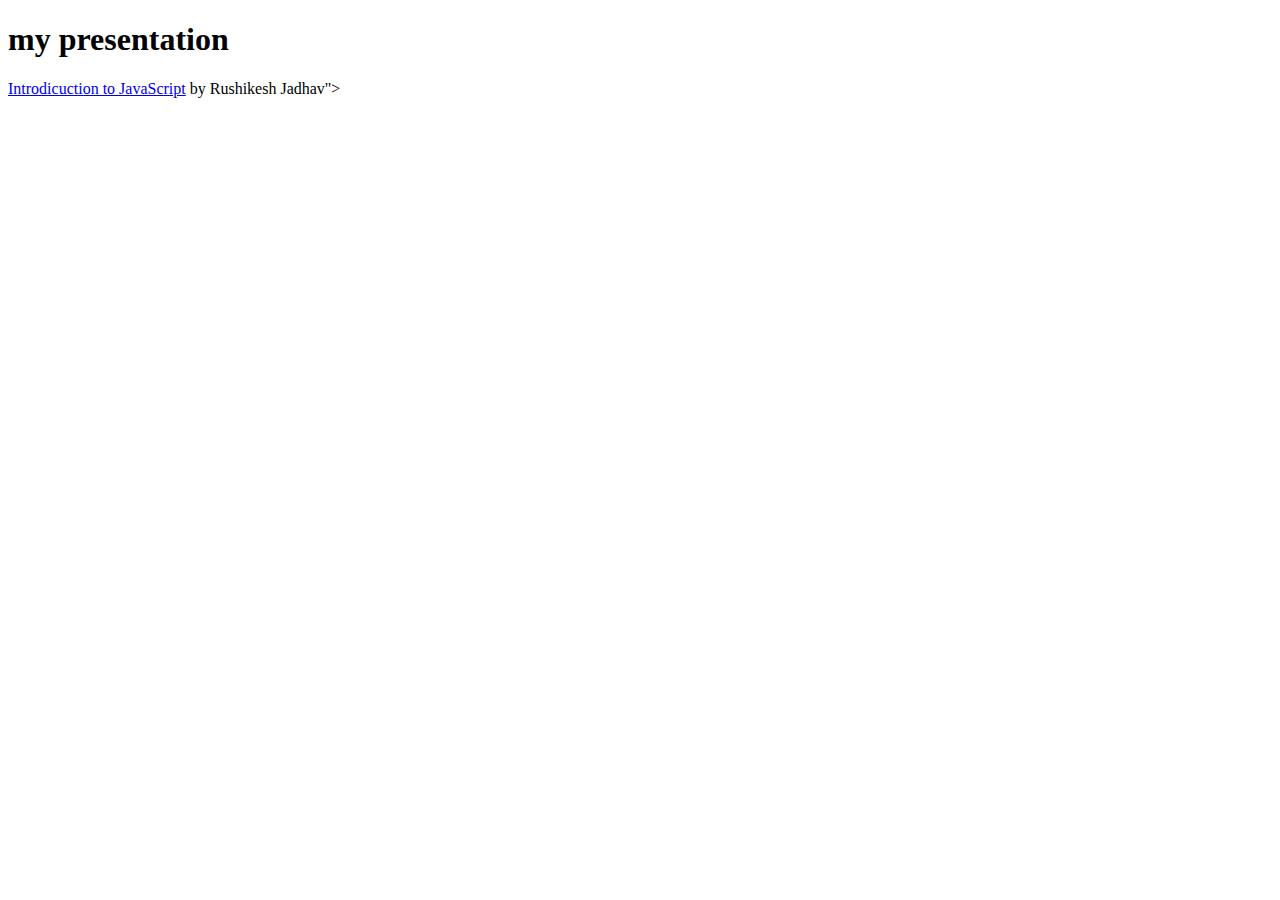
<file: present/index.html>
<!DOCTYPE html>
<html lang="en">
<head>
    <meta charset="UTF-8">
    <meta name="viewport" content="width=device-width, initial-scale=1.0">
    <title>Document</title>
    <h1>my presentation</h1>
<a href="<div style="position: relative; width: 100%; height: 0; padding-top: 56.2500%;
padding-bottom: 0; box-shadow: 0 2px 8px 0 rgba(63,69,81,0.16); margin-top: 1.6em; margin-bottom: 0.9em; overflow: hidden;
border-radius: 8px; will-change: transform;">
 <iframe loading="lazy" style="position: absolute; width: 100%; height: 100%; top: 0; left: 0; border: none; padding: 0;margin: 0;"
   src="https://www.canva.com/design/DAGaFMYIjGw/8U-jjOJv_p-yAw2Th3fMqg/view?embed" allowfullscreen="allowfullscreen" allow="fullscreen">
 </iframe>
</div>
<a href="https:&#x2F;&#x2F;www.canva.com&#x2F;design&#x2F;DAGaFMYIjGw&#x2F;8U-jjOJv_p-yAw2Th3fMqg&#x2F;view?utm_content=DAGaFMYIjGw&amp;utm_campaign=designshare&amp;utm_medium=embeds&amp;utm_source=link" target="_blank" rel="noopener">Introdicuction to JavaScript</a> by Rushikesh Jadhav"></a>
</head>
<body>
    
</body>
</html>
</file>
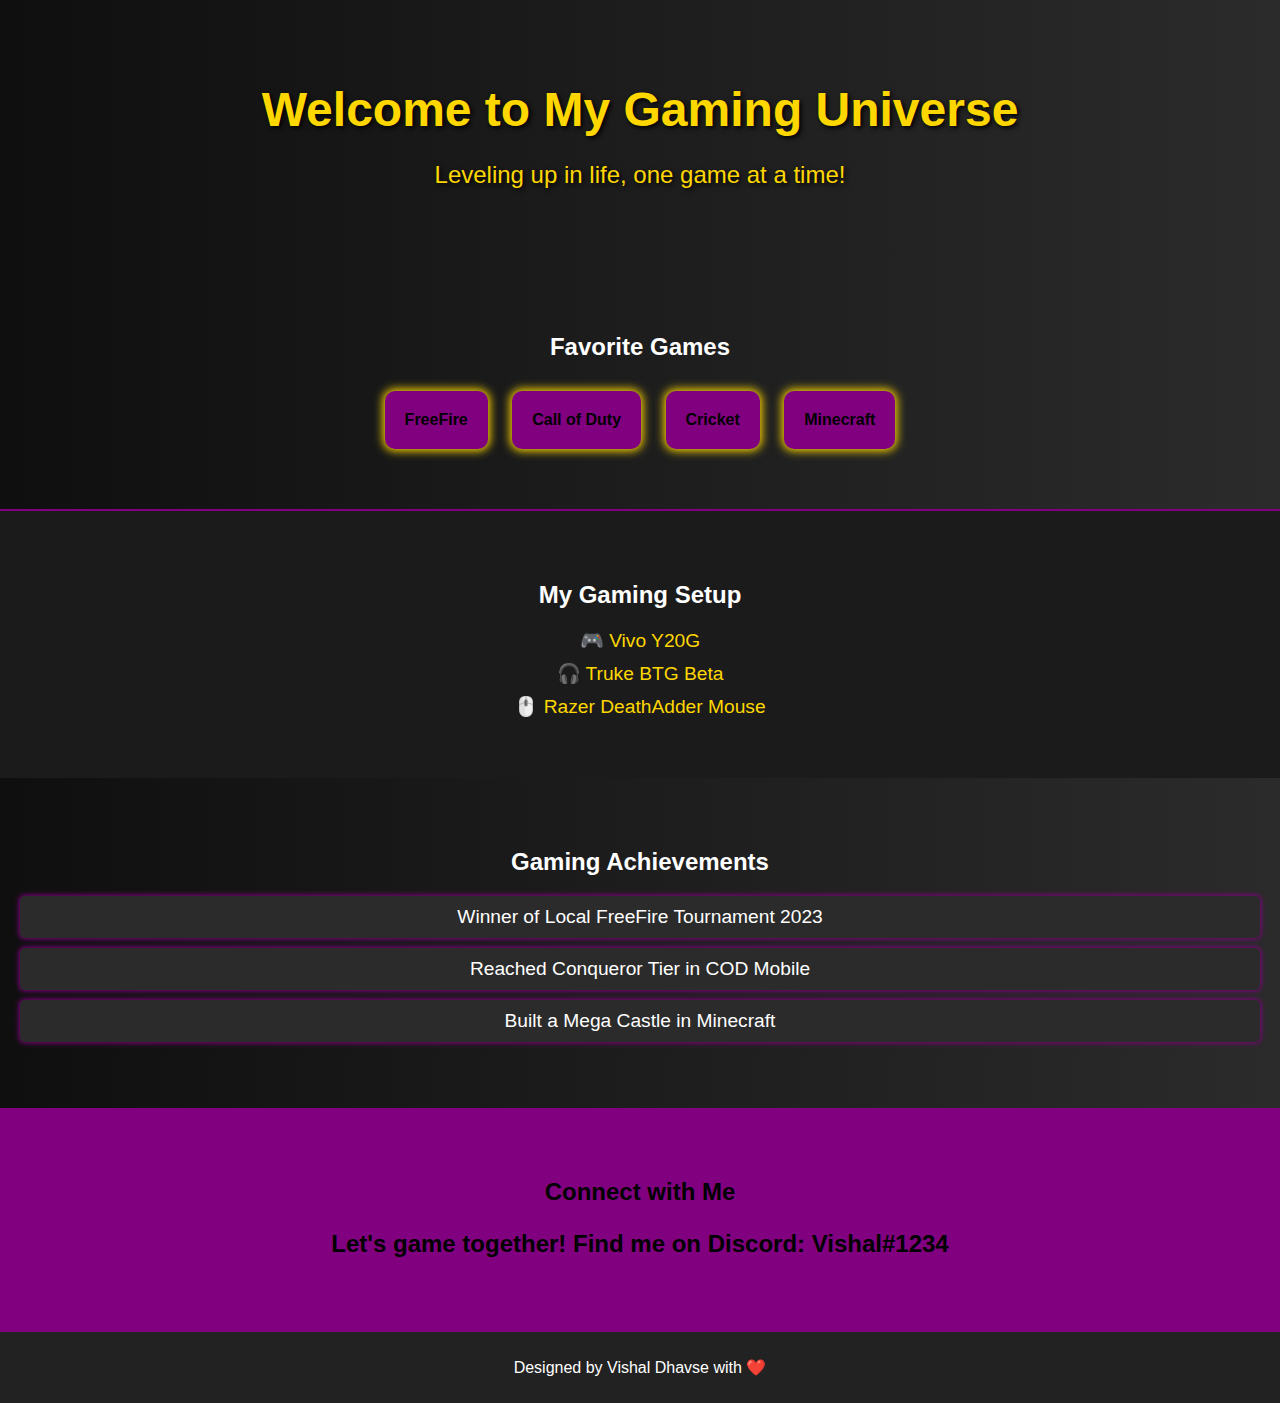
<file: My-own-Creation-part2/gaming.html>
<!DOCTYPE html>
<html lang="en">
  <head>
    <meta charset="UTF-8" />
    <meta name="viewport" content="width=device-width, initial-scale=1.0" />
    <title>Vishal's Gaming World</title>
    <link rel="stylesheet" href="gaming.css" />
  </head>
  <body>
    <!-- Hero Section -->
    <section id="hero">
      <h1>Welcome to My Gaming Universe</h1>
      <p>Leveling up in life, one game at a time!</p>
    </section>

    <!-- Favorite Games Section -->
    <section id="favorite-games">
      <h2>Favorite Games</h2>
      <div class="game-card">FreeFire</div>
      <div class="game-card">Call of Duty</div>
      <div class="game-card">Cricket</div>
      <div class="game-card">Minecraft</div>
    </section>

    <!-- Gaming Setup Section -->
    <section id="gaming-setup">
      <h2>My Gaming Setup</h2>
      <p>🎮 Vivo Y20G</p>
      <p>🎧 Truke BTG Beta</p>
      <p>🖱️ Razer DeathAdder Mouse</p>
    </section>

    <!-- Gaming Achievements -->
    <section id="achievements">
      <h2>Gaming Achievements</h2>
      <ul>
        <li>Winner of Local FreeFire Tournament 2023</li>
        <li>Reached Conqueror Tier in COD Mobile</li>
        <li>Built a Mega Castle in Minecraft</li>
      </ul>
    </section>

    <!-- Connect with Vishal -->
    <section id="connect">
      <h2>Connect with Me</h2>
      <p>
        Let's game together! Find me on Discord: <strong>Vishal#1234</strong>
      </p>
    </section>

    <footer>
      <p>Designed by Vishal Dhavse with ❤️</p>
    </footer>

    <script src="gaming.js"></script>
  </body>
</html>
</file>
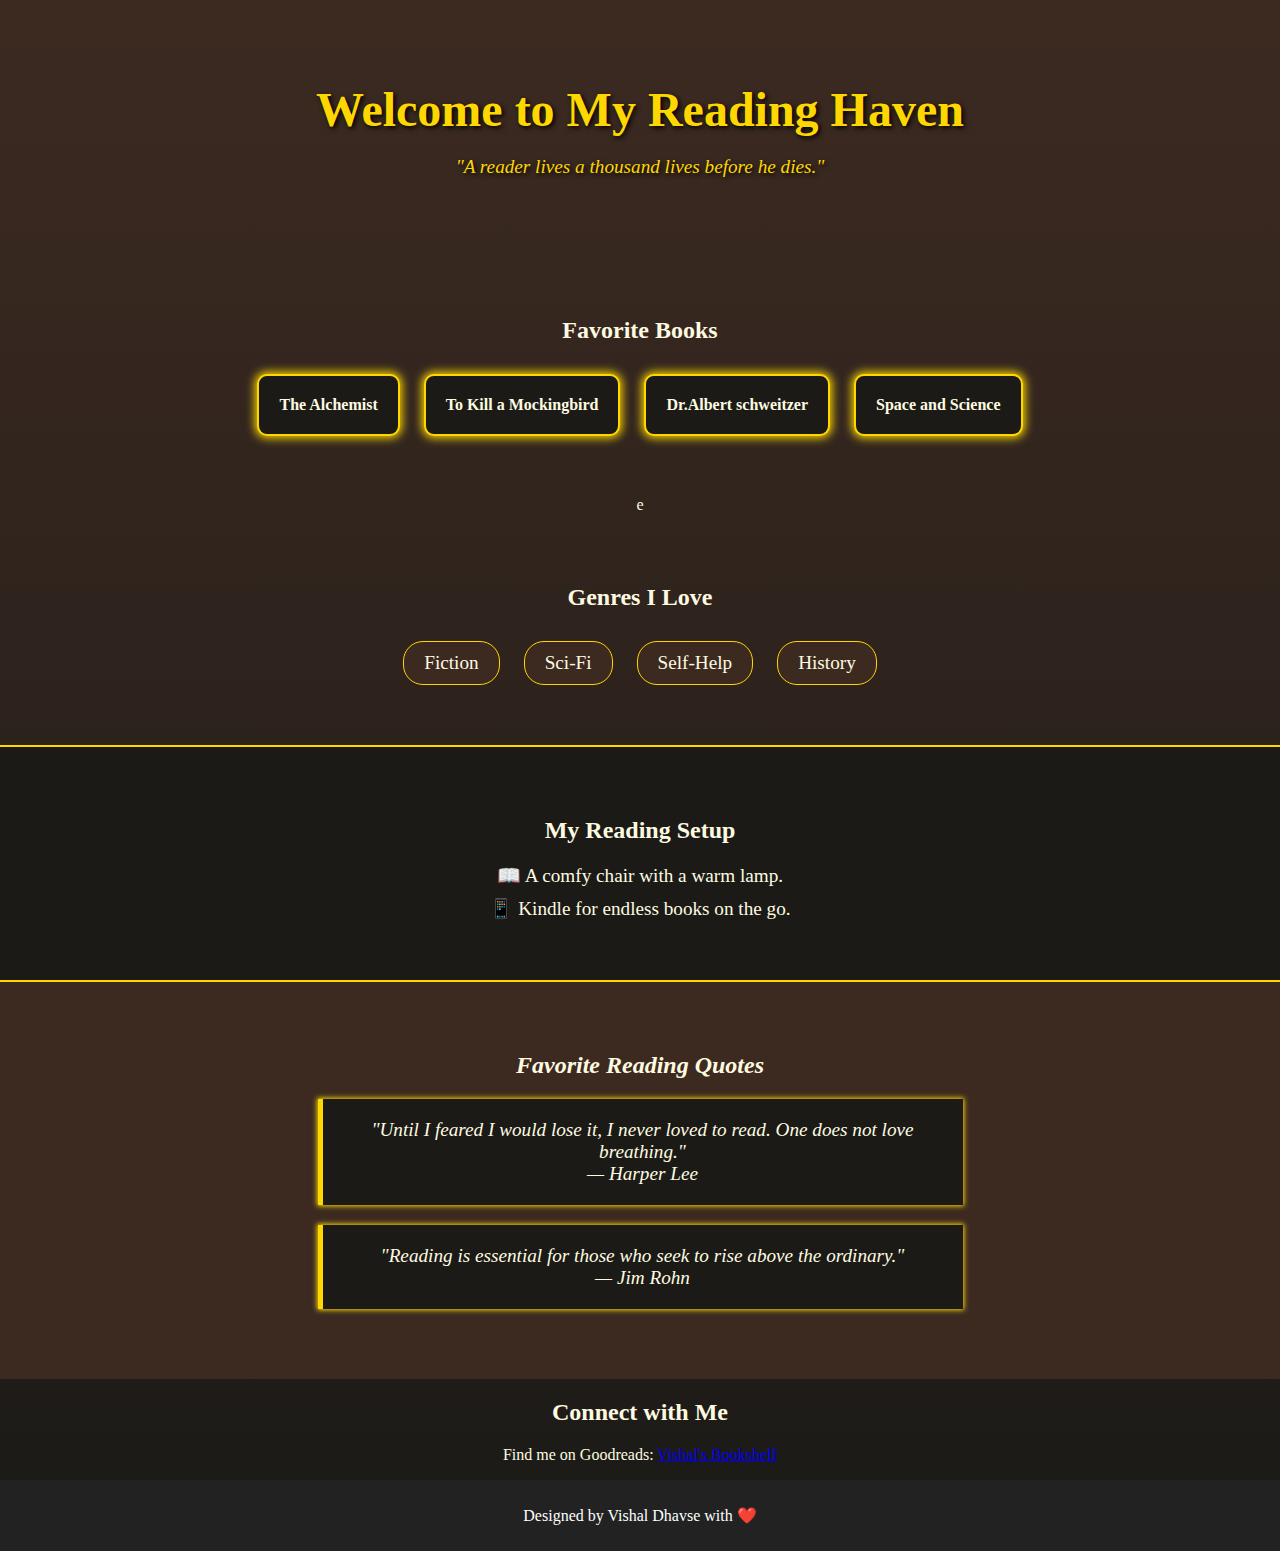
<file: My-own-Creation-part2/reading.html>
<!DOCTYPE html>
<html lang="en">
  <head>
    <meta charset="UTF-8" />
    <meta name="viewport" content="width=device-width, initial-scale=1.0" />
    <title>Vishal's Reading World</title>
    <link rel="stylesheet" href="reading.css" />
  </head>
  <body>
    <!-- Hero Section -->
    <section id="hero">
      <h1>Welcome to My Reading Haven</h1>
      <p>"A reader lives a thousand lives before he dies."</p>
    </section>

    <!-- Favorite Books Section -->
    <section id="favorite-books">
      <h2>Favorite Books</h2>
      <div class="book-card">The Alchemist</div>
      <div class="book-card">To Kill a Mockingbird</div>
      <div class="book-card">Dr.Albert schweitzer</div>
      <div class="book-card">Space and Science</div>
    </section>
    e
    <!-- Genres Section -->
    <section id="genres">
      <h2>Genres I Love</h2>
      <div class="genre-tag">Fiction</div>
      <div class="genre-tag">Sci-Fi</div>
      <div class="genre-tag">Self-Help</div>
      <div class="genre-tag">History</div>
    </section>

    <!-- Reading Setup -->
    <section id="reading-setup">
      <h2>My Reading Setup</h2>
      <p>📖 A comfy chair with a warm lamp.</p>
      <p>📱 Kindle for endless books on the go.</p>
    </section>

    <!-- Inspirational Quotes -->
    <section id="quotes">
      <h2>Favorite Reading Quotes</h2>
      <blockquote>
        "Until I feared I would lose it, I never loved to read. One does not
        love breathing."
        <br />— Harper Lee
      </blockquote>
      <blockquote>
        "Reading is essential for those who seek to rise above the ordinary."
        <br />— Jim Rohn
      </blockquote>
    </section>

    <!-- Connect Section -->
    <section id="connect">
      <h2>Connect with Me</h2>
      <p>
        Find me on Goodreads:
        <a href="https://goodreads.com/vishal123" target="_blank"
          >Vishal's Bookshelf</a
        >
      </p>
    </section>

    <footer>
      <p>Designed by Vishal Dhavse with ❤️</p>
    </footer>

    <script src="reading.js"></script>
  </body>
</html>
</file>
<file: My-own-Creation-part2/gaming.css>
/* General Styles */
body {
  margin: 0;
  font-family: "Arial", sans-serif;
  background: linear-gradient(to right, #0f0f0f, #2b2b2b);
  color: white;
  text-align: center;
}

/* Hero Section */
#hero {
  padding: 50px;
  background: url("https://i.pinimg.com/originals/47/53/d7/4753d776ae8b2e1bd3ba05289ad27f8b.gif")
    center/cover no-repeat;
  color: #ffd700;
  text-shadow: 2px 2px 5px black;
}

#hero h1 {
  font-size: 3rem;
  margin-bottom: 10px;
  animation: glow 2s infinite alternate;
}

#hero p {
  font-size: 1.5rem;
}

/* Favorite Games */
#favorite-games {
  padding: 50px 20px;
}

.game-card {
  display: inline-block;
  margin: 10px;
  padding: 20px;
  background: purple;
  border-radius: 10px;
  color: black;
  font-weight: bold;
  box-shadow: 0px 0px 10px 2px #ffd700;
  transition: transform 0.3s, background 0.3s;
  cursor: pointer;
}

.game-card:hover {
  transform: scale(1.1);
  background: #ffd700;
  color: black;
}

/* Gaming Setup */
#gaming-setup {
  padding: 50px 20px;
  background: #1b1b1b;
  border-top: 2px solid purple;
}

#gaming-setup p {
  font-size: 1.2rem;
  margin: 10px 0;
  color: #ffd700;
}

/* Achievements */
#achievements {
  padding: 50px 20px;
}

#achievements ul {
  list-style: none;
  padding: 0;
}

#achievements li {
  font-size: 1.2rem;
  background: #2b2b2b;
  margin: 10px auto;
  padding: 10px;
  border-radius: 5px;
  box-shadow: 0px 0px 5px 1px purple;
}

/* Connect Section */
#connect {
  padding: 50px 20px;
  background: purple;
  color: black;
}

#connect p {
  font-size: 1.5rem;
  font-weight: bold;
}

/* Footer */
footer {
  padding: 10px;
  background: #222;
  color: #fff;
}

/* Animations */
@keyframes glow {
  from {
    text-shadow: 0px 0px 5px #ffd700, 0px 0px 15px purple;
  }
  to {
    text-shadow: 0px 0px 15px #ffd700, 0px 0px 30px purple;
  }
}
</file>
<file: My-own-Creation-part2/reading.css>
/* General Styles */
body {
  margin: 0;
  font-family: "Georgia", serif;
  background: linear-gradient(to bottom, #3c2a21, #1b1a17);
  color: #fefae0;
  text-align: center;
}

/* Hero Section */
#hero {
  padding: 50px;
  background: url("https://i.pinimg.com/originals/5a/8e/72/5a8e72390a066bbede2cd33612760ca3.gif")
    center/cover no-repeat;
  color: #ffd700;
  /* backdrop-filter: blur(px); */
  font-size: 1.5rem;
  text-shadow: 2px 2px 5px black;
}

#hero h1 {
  font-size: 3rem;
  margin-bottom: 10px;
  animation: glow 2s infinite alternate;
}

#hero p {
  font-size: 1.2rem;
  font-style: italic;
}

/* Favorite Books */
#favorite-books {
  padding: 50px 20px;
}

.book-card {
  display: inline-block;
  margin: 10px;
  padding: 20px;
  border: 2px solid #ffd700;
  border-radius: 10px;
  background: #1b1a17;
  color: #fefae0;
  font-weight: bold;
  box-shadow: 0px 0px 10px 2px #ffd700;
  transition: transform 0.3s, background 0.3s;
  cursor: pointer;
}

.book-card:hover {
  transform: scale(1.1);
  background: #ffd700;
  color: #1b1a17;
}

/* Genres */
#genres {
  padding: 50px 20px;
}

.genre-tag {
  display: inline-block;
  margin: 10px;
  padding: 10px 20px;
  border: 1px solid #ffd700;
  border-radius: 20px;
  background: #3c2a21;
  color: #fefae0;
  font-size: 1.2rem;
  transition: background 0.3s, color 0.3s;
}

.genre-tag:hover {
  background: #ffd700;
  color: #3c2a21;
}

/* Reading Setup */
#reading-setup {
  padding: 50px 20px;
  background: #1b1a17;
  border-top: 2px solid #ffd700;
}

#reading-setup p {
  font-size: 1.2rem;
  margin: 10px 0;
}

/* Quotes Section */
#quotes {
  padding: 50px 20px;
  background: #3c2a21;
  border-top: 2px solid #ffd700;
  font-style: italic;
}

blockquote {
  margin: 20px auto;
  padding: 20px;
  border-left: 5px solid #ffd700;
  background: #1b1a17;
  font-size: 1.2rem;
  box-shadow: 0px 0px 5px 1px #ffd700;
  max-width: 600px;
}

/* Footer */
footer {
  padding: 10px;
  background: #222;
  color: #fff;
}

/* Animations */
@keyframes glow {
  from {
    text-shadow: 0px 0px 5px #ffd700, 0px 0px 15px #3c2a21;
  }
  to {
    text-shadow: 0px 0px 15px #ffd700, 0px 0px 30px #3c2a21;
  }
}
</file>
